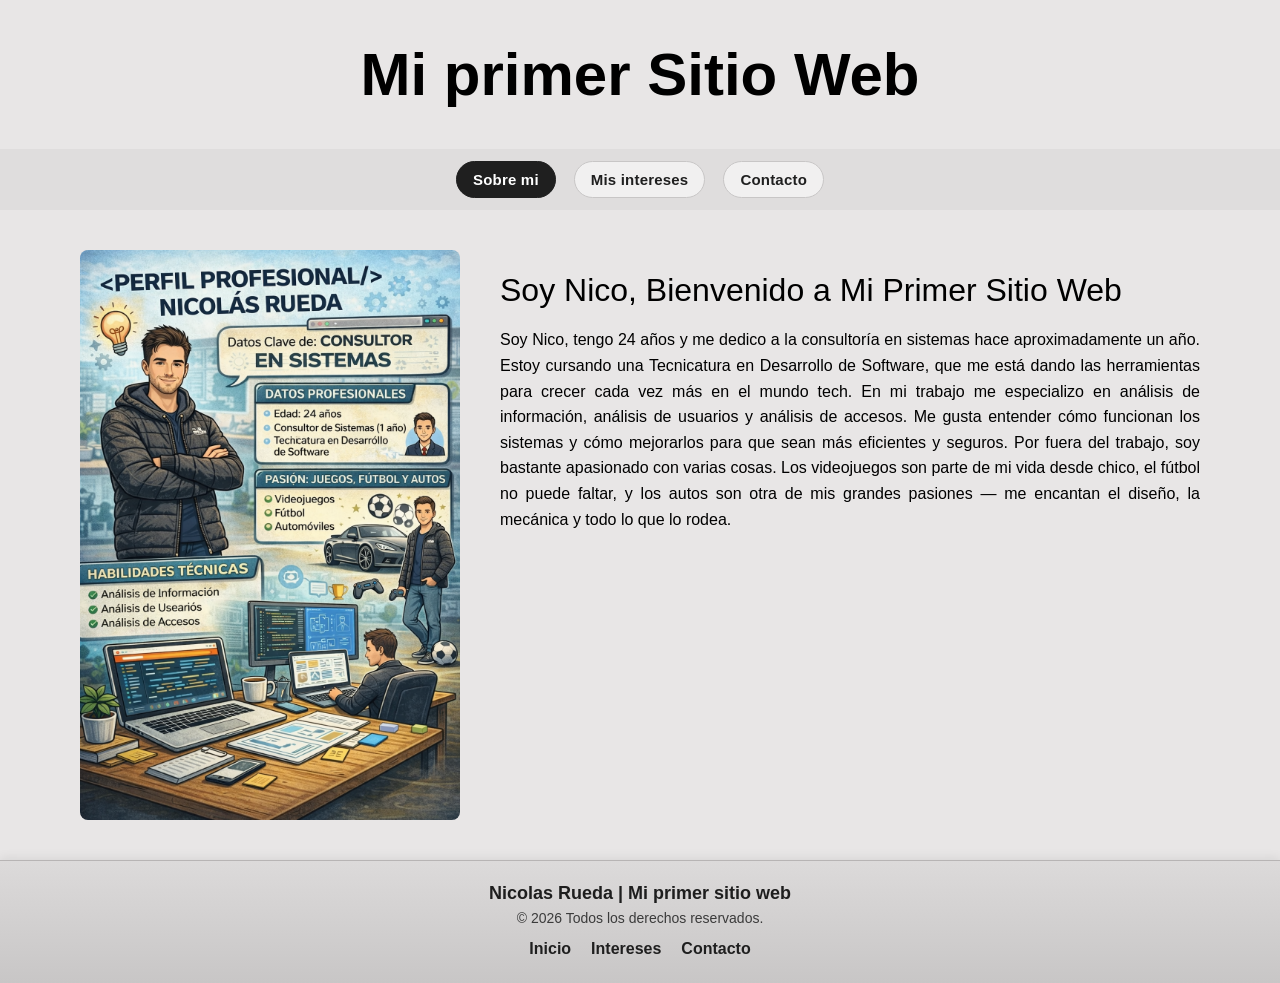
<file: index.html>
<!DOCTYPE html>
<html lang="en">
<head>
    <meta charset="UTF-8">
    <meta name="viewport" content="width=device-width, initial-scale=1.0">
    <title>Primer Sitio Web</title>
    <link rel="stylesheet" href="Estilos.css">
</head>
<body>
    <header>
        <h1>Mi primer Sitio Web</h1>
        <nav class="main-nav" aria-label="Navegacion principal">
        <ul>
            <li><a class="active" href="index.html">Sobre mi</a></li>
            <li><a href="Intereses.html">Mis intereses</a></li>
            <li><a href="Contacto.html">Contacto</a></li>
        </ul>
        </nav>
    </header>
    <div id="presentacion">
        <div id="foto">
            <img src= "Imagen/Perfil profesional de Nicolás Rueda (1).png" alt="Foto de perfil" >
        </div>
        <div id="texto">
            <div id="inicio">
                <p> Soy Nico, Bienvenido a Mi Primer Sitio Web</p>
            </div>
            <div id="descripcion">
                <p> Soy Nico, tengo 24 años y me dedico a la consultoría en sistemas hace aproximadamente un año. Estoy cursando una Tecnicatura en Desarrollo de Software, que me está dando las herramientas para crecer cada vez más en el mundo tech.
En mi trabajo me especializo en análisis de información, análisis de usuarios y análisis de accesos. Me gusta entender cómo funcionan los sistemas y cómo mejorarlos para que sean más eficientes y seguros.
Por fuera del trabajo, soy bastante apasionado con varias cosas. Los videojuegos son parte de mi vida desde chico, el fútbol no puede faltar, y los autos son otra de mis grandes pasiones — me encantan el diseño, la mecánica y todo lo que lo rodea. </p>
            </div>
        </div>
    </div>
    <footer>
        <div class="footer-content">
            <p class="footer-brand">Nicolas Rueda | Mi primer sitio web</p>
            <p class="footer-meta">© 2026 Todos los derechos reservados.</p>
            <nav class="footer-nav" aria-label="Enlaces del pie de pagina">
                <a href="index.html">Inicio</a>
                <a href="Intereses.html">Intereses</a>
                <a href="Contacto.html">Contacto</a>
            </nav>
        </div>
    </footer>
</body>
</html>
</file>
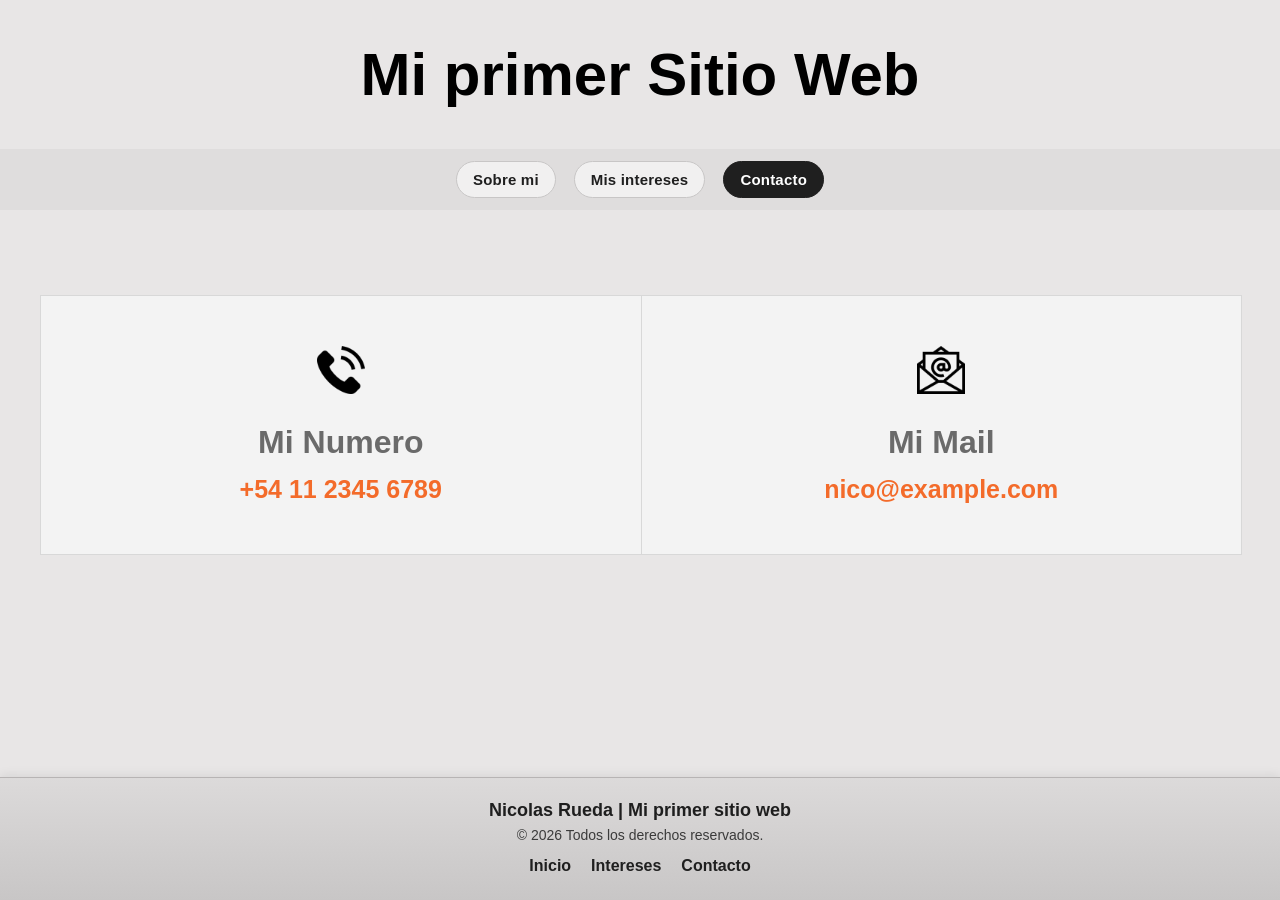
<file: Contacto.html>
<!DOCTYPE html>
<html lang="en">
<head>
    <meta charset="UTF-8">
    <meta name="viewport" content="width=device-width, initial-scale=1.0">
    <title>Primer Sitio Web</title>
    <link rel="stylesheet" href="Estilos.css">
</head>
<body>
    <header>
        <h1>Mi primer Sitio Web</h1>
        <nav class="main-nav" aria-label="Navegacion principal">
        <ul>
            <li><a href="index.html">Sobre mi</a></li>
            <li><a href="Intereses.html">Mis intereses</a></li>
            <li><a class="active" href="Contacto.html">Contacto</a></li>
        </ul>
        </nav>
    </header>
    <main class="contacto-main">
        <section class="contacto-paneles">
            <article class="contacto-item">
                <div class="contacto-icono"><img src="Imagen/telefono.png" alt="Icono de telefono"></div>
                <h3>Mi Numero</h3>
                <strong>+54 11 2345 6789</strong>
            </article>

            <article class="contacto-item">
                <div class="contacto-icono"><img src="Imagen/email.png" alt="Icono de email"></div>
                <h3>Mi Mail</h3>
                <strong><a href="mailto:nico@example.com">nico@example.com</a></strong>
            </article>
        </section>
    </main>
    <footer>
        <div class="footer-content">
            <p class="footer-brand">Nicolas Rueda | Mi primer sitio web</p>
            <p class="footer-meta">© 2026 Todos los derechos reservados.</p>
            <nav class="footer-nav" aria-label="Enlaces del pie de pagina">
                <a href="index.html">Inicio</a>
                <a href="Intereses.html">Intereses</a>
                <a href="Contacto.html">Contacto</a>
            </nav>
        </div>
    </footer>
</body>
</html>
</file>
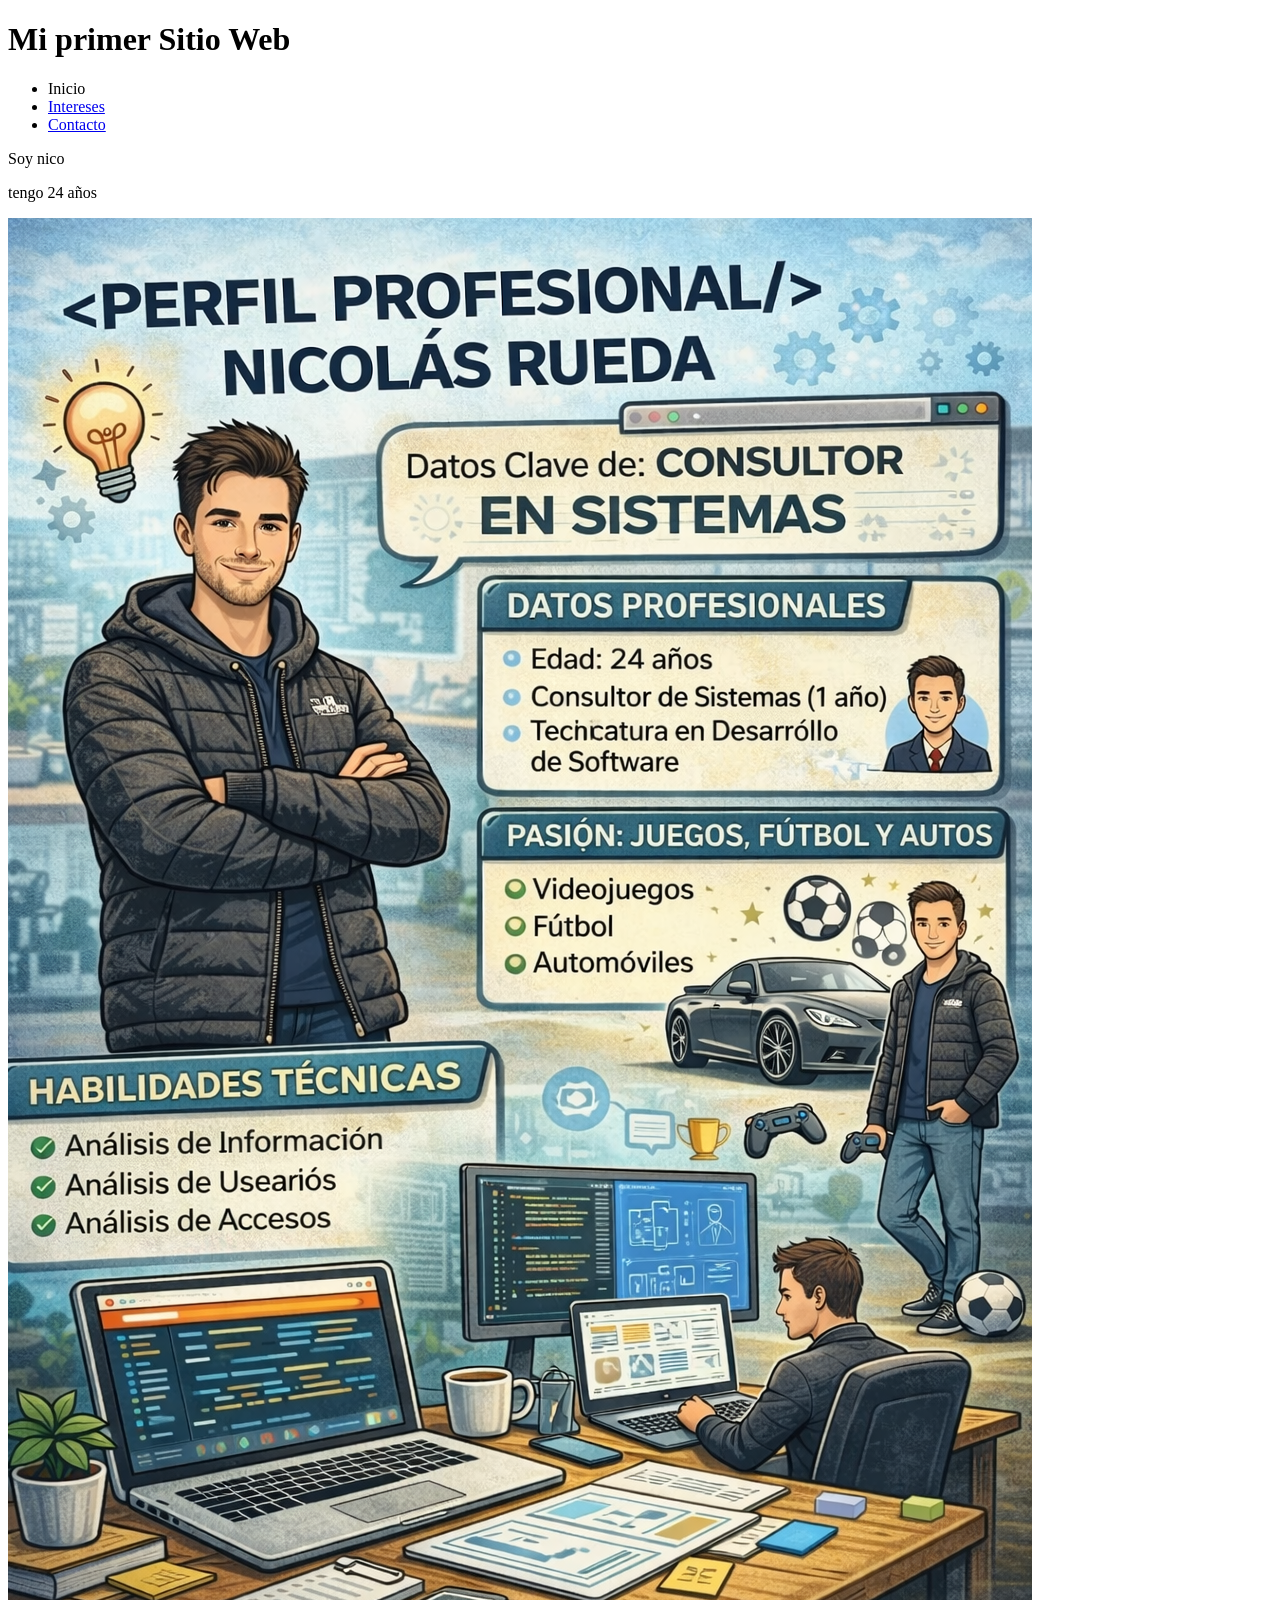
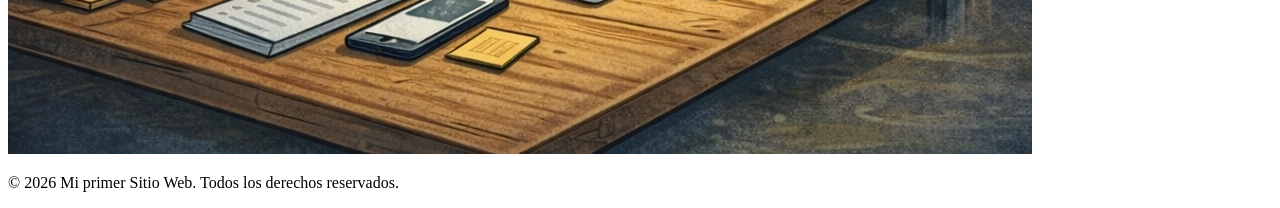
<file: Index_prueba.html>
<!DOCTYPE html>
<html lang="en">
<head>
    <meta charset="UTF-8">
    <meta name="viewport" content="width=device-width, initial-scale=1.0">
    <title>Primer Sitio Web</title>
</head>
<body>
    <header>
        <h1>Mi primer Sitio Web</h1>
        <nav>
        <ul>
            <li>Inicio</li>
            <li><a href="Intereses.html">Intereses</a></li>
            <li><a href="Contacto.html">Contacto</a></li>
        </ul>
        </nav>
    </header>
    <main>
        <p> Soy nico </p>
        <p> tengo 24 años </p>
        <img src= "Imagen/Perfil profesional de Nicolás Rueda (1).png" alt="Foto de perfil" >

    </main>
    <footer>
        <p>© 2026 Mi primer Sitio Web. Todos los derechos reservados.</p>   
    </footer>
</body>
</html>
</file>
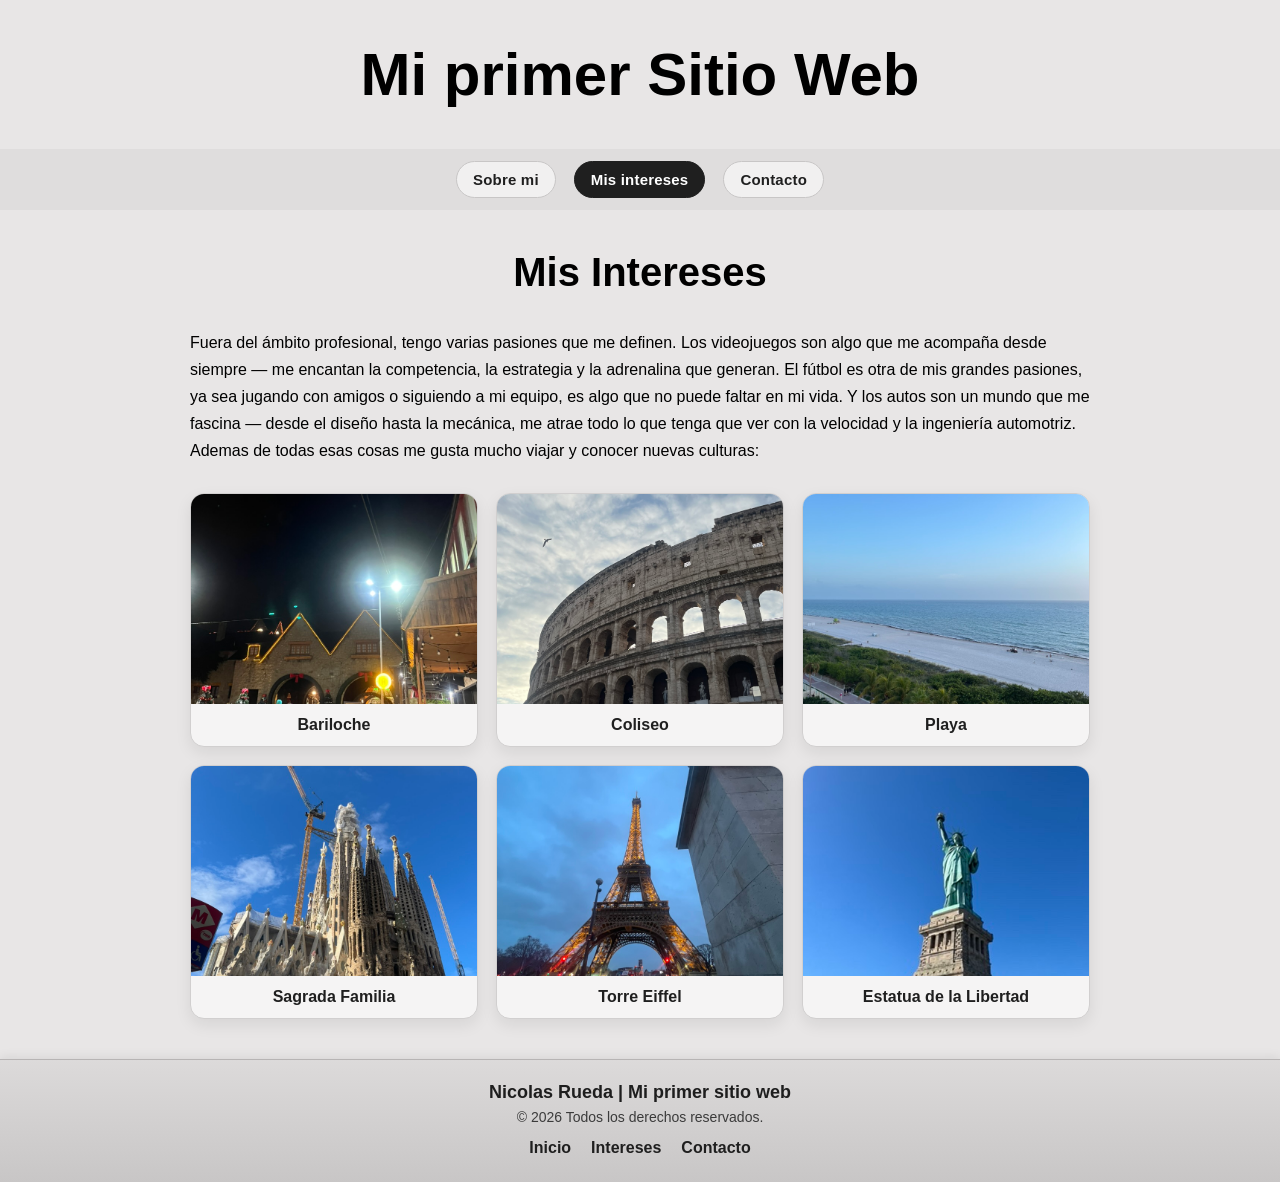
<file: Intereses.html>
<!DOCTYPE html>
<html lang="en">
<head>
    <meta charset="UTF-8">
    <meta name="viewport" content="width=device-width, initial-scale=1.0">
    <title>Primer Sitio Web</title>
    <link rel="stylesheet" href="Estilos.css">
</head>
<body>
    <header>
        <h1>Mi primer Sitio Web</h1>
        <nav class="main-nav" aria-label="Navegacion principal">
        <ul>
            <li><a href="index.html">Sobre mi</a></li>
            <li><a class="active" href="Intereses.html">Mis intereses</a></li>
            <li><a href="Contacto.html">Contacto</a></li>
        </ul>
        </nav>
    </header>
    <main class="intereses-main">
        <h2>Mis Intereses</h2>
        <p> Fuera del ámbito profesional, tengo varias pasiones que me definen. Los videojuegos son algo que me acompaña desde siempre — me encantan la competencia, la estrategia y la adrenalina que generan. El fútbol es otra de mis grandes pasiones, ya sea jugando con amigos o siguiendo a mi equipo, es algo que no puede faltar en mi vida. Y los autos son un mundo que me fascina — desde el diseño hasta la mecánica, me atrae todo lo que tenga que ver con la velocidad y la ingeniería automotriz. </p>
        <p> Ademas de todas esas cosas me gusta mucho viajar y conocer nuevas culturas:</p>
        <div class="intereses-galeria">
            <figure class="interes-card">
                <img src="Imagen/Foto_Bariloche.jpeg" alt="Foto de Bariloche">
                <figcaption>Bariloche</figcaption>
            </figure>
            <figure class="interes-card">
                <img src="Imagen/Foto_Coliseo.jpeg" alt="Foto del Coliseo">
                <figcaption>Coliseo</figcaption>
            </figure>
            <figure class="interes-card">
                <img src="Imagen/Foto_Playa.jpeg" alt="Foto de playa">
                <figcaption>Playa</figcaption>
            </figure>
            <figure class="interes-card">
                <img src="Imagen/Foto_Sagrada_Familia.jpeg" alt="Foto de la Sagrada Familia">
                <figcaption>Sagrada Familia</figcaption> 
            </figure>
            <figure class="interes-card">
                <img src="Imagen/Foto_Torre.jpeg" alt="Foto de la Torre">
                <figcaption>Torre Eiffel</figcaption>
            </figure>
            <figure class="interes-card">
                <img src="Imagen/Foto_estatua_libertad.jpeg" alt="Foto de la Estatua de la Libertad">
                <figcaption>Estatua de la Libertad</figcaption>
            </figure>
        </div>
    </main>
    <footer>
        <div class="footer-content">
            <p class="footer-brand">Nicolas Rueda | Mi primer sitio web</p>
            <p class="footer-meta">© 2026 Todos los derechos reservados.</p>
            <nav class="footer-nav" aria-label="Enlaces del pie de pagina">
                <a href="index.html">Inicio</a>
                <a href="Intereses.html">Intereses</a>
                <a href="Contacto.html">Contacto</a>
            </nav>
        </div>
    </footer>
</body>
</html>
</file>
<file: Estilos.css>
body {
  background-color: #e8e6e6;
  font-family: Arial;
  min-height: 100vh;
  margin: 0;
  display: flex;
  flex-direction: column;
}
h1 {
  color: black;
  font-size: 60px;
  text-align: center;
  font-family: Arial;
}
.main-nav {
  background-color: rgb(223, 221, 221);
  overflow: visible;
  text-align: center;
  font-family: Arial;
  padding: 10px 0;
}

.main-nav ul {
  list-style: none;
  margin: 0;
  padding: 0;
  display: flex;
  justify-content: center;
  align-items: center;
  gap: 14px;
}

.main-nav li {
  padding: 2px;
  margin-right: 0;
}

.main-nav a {
  display: block;
  text-decoration: none;
  color: #1f1f1f;
  background-color: #f1f0f0;
  border: 1px solid #c8c6c6;
  border-radius: 999px;
  padding: 9px 16px;
  font-weight: 700;
  font-size: 15px;
  letter-spacing: 0.2px;
  transition: all 0.2s ease;
  white-space: nowrap;
}

.main-nav a:hover {
  background-color: #e5e3e3;
  border-color: #bdbaba;
}

.main-nav a.active {
  background-color: #1f1f1f;
  border-color: #1f1f1f;
  color: #fff;
}
#presentacion {
  max-width: 1200px;
  margin: 40px auto;
  padding: 0 24px;
  display: flex;
  align-items: flex-start;
  justify-content: center;
  gap: 40px;
}

#foto {
  flex: 0 0 380px;
}

#foto img {
  display: block;
  width: 100%;
  border-radius: 8px;
}

#texto {
  flex: 1;
  max-width: 700px;
  margin-top: 22px;
}

#inicio p {
  font-size: 32px;
  margin-top: 0;
  margin-bottom: 18px;
}

#descripcion p {
  margin: 0;
  line-height: 1.6;
  text-align: justify;
}

@media (max-width: 900px) {
  .main-nav ul {
    gap: 10px;
    flex-wrap: wrap;
    padding: 0 12px;
  }

  .main-nav a {
    font-size: 14px;
    padding: 8px 14px;
  }

  .main-nav li {
    padding: 0;
  }

  #presentacion {
    flex-direction: column;
    align-items: center;
    gap: 24px;
  }

  #foto {
    flex-basis: auto;
    width: min(100%, 420px);
  }

  #texto {
    max-width: 100%;
    margin-top: 0;
  }

  #inicio p {
    text-align: center;
  }
}
h2 {
  color: black;
  font-size: 40px;
  font-family: Arial;
}

.intereses-main {
  max-width: 900px;
  margin: 40px auto;
  padding: 0 24px;
  text-align: left;
}

.intereses-main h2 {
  text-align: center;
  margin-top: 0;
}

.intereses-main p {
  margin: 0;
  line-height: 1.7;
  text-align: left;
}

.intereses-galeria {
  margin-top: 28px;
  display: grid;
  grid-template-columns: repeat(3, minmax(0, 1fr));
  gap: 18px;
}

.interes-card {
  margin: 0;
  background: #f5f4f4;
  border: 1px solid #d1cfcf;
  border-radius: 14px;
  overflow: hidden;
  box-shadow: 0 6px 16px rgba(0, 0, 0, 0.08);
}

.interes-card img {
  display: block;
  width: 100%;
  height: 210px;
  object-fit: cover;
}

.interes-card figcaption {
  padding: 12px 14px;
  text-align: center;
  font-weight: 700;
  color: #1f1f1f;
}

.contacto-main {
  width: 100%;
  max-width: 1200px;
  margin: 85px auto;
  padding: 0 20px;
}

.contacto-paneles {
  width: 100%;
  background-color: #f3f3f3;
  border: 1px solid #d8d8d8;
  display: flex;
}

.contacto-item {
  width: 50%;
  padding: 50px 30px;
  text-align: center;
}

.contacto-item + .contacto-item {
  border-left: 1px solid #d8d8d8;
}

.contacto-icono {
  font-size: 48px;
  color: #f36b2a;
  line-height: 1;
  margin-bottom: 22px;
}

.contacto-icono img {
  width: 48px;
  height: 48px;
  object-fit: contain;
}

.contacto-item h3 {
  margin: 0 0 14px;
  font-size: 32px;
  color: #6a6a6a;
}

.contacto-item p {
  margin: 0 0 16px;
  color: #9a9a9a;
  font-size: 22px;
  line-height: 1.5;
}

.contacto-item strong,
.contacto-item strong a {
  color: #f36b2a;
  font-size: 25px;
  text-decoration: none;
}

@media (max-width: 900px) {
  .contacto-paneles {
    flex-wrap: wrap;
  }

  .contacto-item {
    width: 100%;
    padding: 36px 24px;
  }

  .contacto-item + .contacto-item {
    border-left: 0;
    border-top: 1px solid #d8d8d8;
  }

  .intereses-galeria {
    grid-template-columns: repeat(2, minmax(0, 1fr));
  }
}

@media (max-width: 600px) {
  .intereses-galeria {
    grid-template-columns: 1fr;
  }
}

footer {
  margin-top: auto;
  width: 100%;
  background: linear-gradient(180deg, #dcdada 0%, #c8c6c6 100%);
  border-top: 1px solid #b7b4b4;
  box-shadow: 0 -2px 10px rgba(0, 0, 0, 0.08);
}

.footer-content {
  max-width: 1200px;
  margin: 0 auto;
  padding: 22px 24px;
  text-align: center;
}

.footer-brand {
  margin: 0 0 6px;
  font-size: 18px;
  font-weight: 700;
  color: #1e1e1e;
}

.footer-meta {
  margin: 0;
  color: #3b3b3b;
  font-size: 14px;
}

.footer-nav {
  margin-top: 14px;
  display: flex;
  justify-content: center;
  gap: 20px;
  flex-wrap: wrap;
}

.footer-nav a {
  color: #1f1f1f;
  text-decoration: none;
  font-weight: 600;
  padding-bottom: 2px;
  border-bottom: 1px solid transparent;
  transition: border-color 0.2s ease, color 0.2s ease;
}

.footer-nav a:hover {
  color: #000;
  border-bottom-color: #000;
}
</file>
